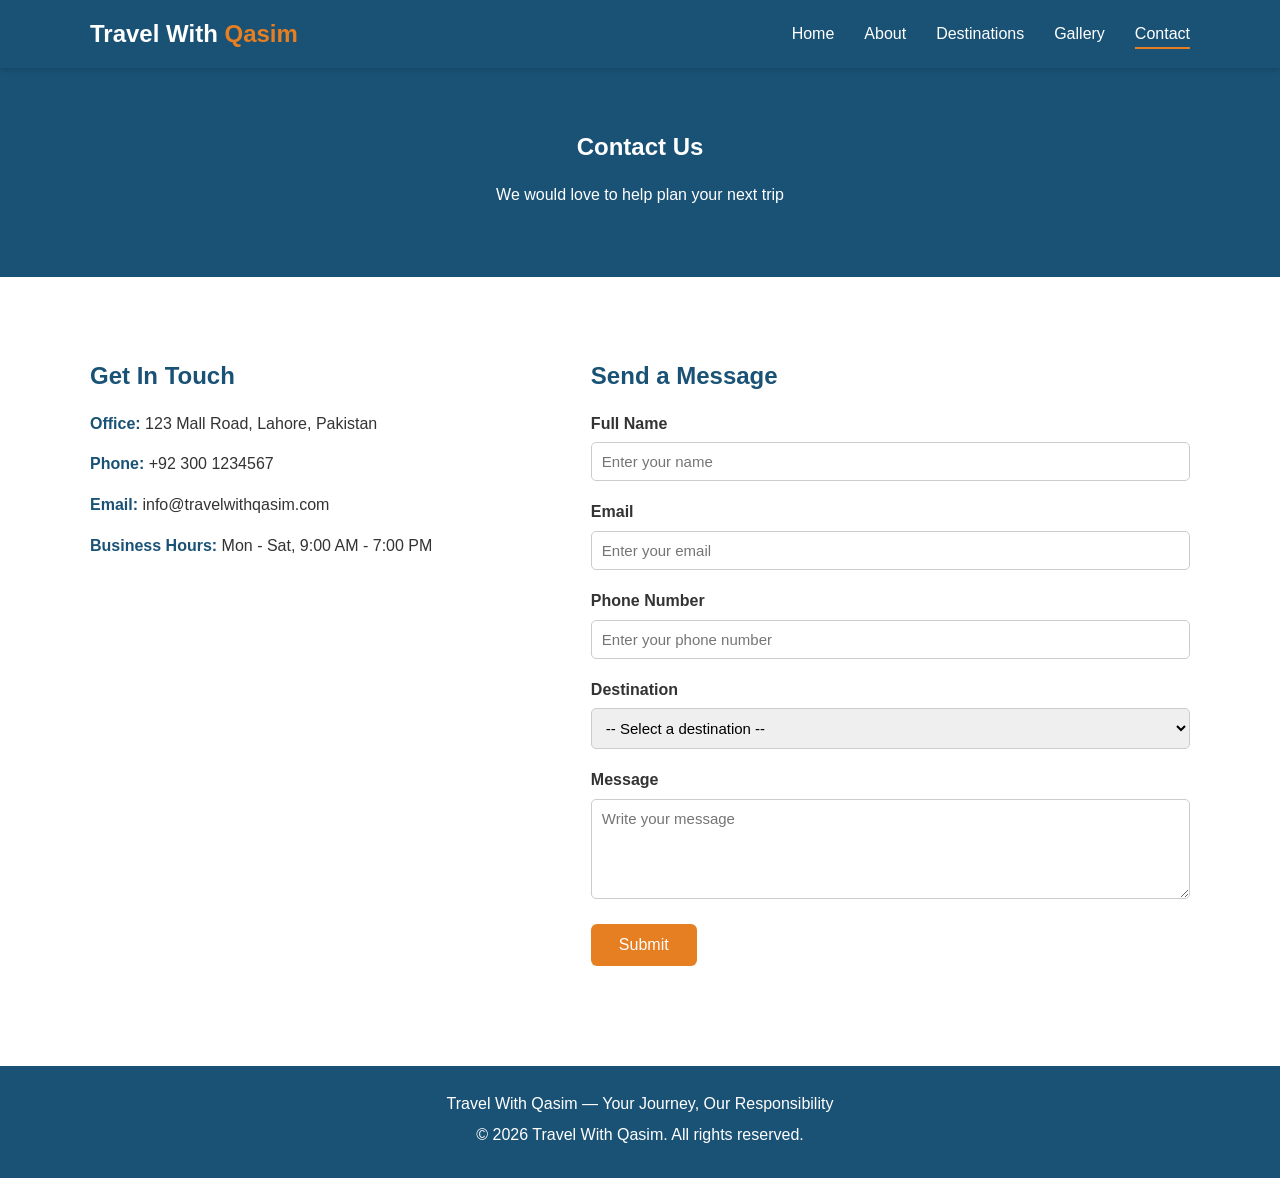
<file: contact.html>
<!DOCTYPE html>
<html lang="en">
<head>
  <meta charset="UTF-8" />
  <meta name="viewport" content="width=device-width, initial-scale=1.0" />
  <title>Contact Us - Travel With Qasim</title>
  <link rel="stylesheet" href="css/style.css" />
</head>
<body>

  
  <header class="navbar">
    <div class="nav-container">
      <div class="logo">Travel With<span> Qasim</span></div>

      <button class="hamburger" id="hamburgerBtn" aria-label="Open menu">
        <span></span>
        <span></span>
        <span></span>
      </button>

      <ul class="nav-links" id="navLinks">
        <li><a href="index.html">Home</a></li>
        <li><a href="about.html">About</a></li>
        <li><a href="destinations.html">Destinations</a></li>
        <li><a href="gallery.html">Gallery</a></li>
        <li><a href="contact.html" class="active">Contact</a></li>
      </ul>
    </div>
  </header>

  
  <section class="page-banner">
    <div class="container">
      <h1>Contact Us</h1>
      <p>We would love to help plan your next trip</p>
    </div>
  </section>

 
  <section>
    <div class="container">
      <div class="contact-wrapper">

        <!-- Contact Info -->
        <div class="contact-info">
          <h2>Get In Touch</h2>
          <p><strong>Office:</strong> 123 Mall Road, Lahore, Pakistan</p>
          <p><strong>Phone:</strong> +92 300 1234567</p>
          <p><strong>Email:</strong> info@travelwithqasim.com</p>
          <p><strong>Business Hours:</strong> Mon - Sat, 9:00 AM - 7:00 PM</p>
        </div>

        
        <form class="contact-form" id="contactForm" novalidate>
          <h2>Send a Message</h2>

          <div class="form-group">
            <label for="fullName">Full Name</label>
            <input type="text" id="fullName" name="fullName" placeholder="Enter your name" />
            <span class="error-text" id="nameError">Please enter your name.</span>
          </div>

          <div class="form-group">
            <label for="email">Email</label>
            <input type="text" id="email" name="email" placeholder="Enter your email" />
            <span class="error-text" id="emailError">Please enter a valid email address.</span>
          </div>

          <div class="form-group">
            <label for="phone">Phone Number</label>
            <input type="text" id="phone" name="phone" placeholder="Enter your phone number" />
            <span class="error-text" id="phoneError">Please enter your phone number.</span>
          </div>

          <div class="form-group">
            <label for="destination">Destination</label>
            <select id="destination" name="destination">
              <option value="">-- Select a destination --</option>
              <option value="hunza">Hunza</option>
              <option value="skardu">Skardu</option>
              <option value="naran">Naran</option>
              <option value="murree">Murree</option>
              <option value="dubai">Dubai</option>
              <option value="istanbul">Istanbul</option>
            </select>
            <span class="error-text" id="destinationError">Please select a destination.</span>
          </div>

          <div class="form-group">
            <label for="message">Message</label>
            <textarea id="message" name="message" placeholder="Write your message"></textarea>
            <span class="error-text" id="messageError">Please enter a message.</span>
          </div>

          <button type="submit" class="btn">Submit</button>

          <div class="form-message" id="formMessage"></div>
        </form>

      </div>
    </div>
  </section>

  
  <footer>
    <div class="container">
      <p>Travel With Qasim &mdash; Your Journey, Our Responsibility</p>
      <p>&copy; 2026 Travel With Qasim. All rights reserved.</p>
    </div>
  </footer>

  <script src="js/script.js"></script>
</body>
</html>
</file>
<file: css/style.css>
:root {
  --main-blue: #1a5276;
  --light-blue: #2e86ab;
  --white: #ffffff;
  --light-gray: #f4f6f7;
  --dark-gray: #333333;
  --orange: #e67e22;
}


* {
  margin: 0;
  padding: 0;
  box-sizing: border-box;
}

body {
  font-family: 'Segoe UI', Arial, sans-serif;
  color: var(--dark-gray);
  line-height: 1.6;
  background-color: var(--white);
}

a {
  text-decoration: none;
  color: inherit;
}

ul {
  list-style: none;
}

img {
  max-width: 100%;
  display: block;
}

.container {
  width: 90%;
  max-width: 1100px;
  margin: 0 auto;
}

section {
  padding: 60px 0;
}

h1, h2, h3 {
  color: var(--main-blue);
  margin-bottom: 15px;
}

p {
  margin-bottom: 10px;
}

/* ---- Buttons ---- */
.btn {
  display: inline-block;
  background-color: var(--orange);
  color: var(--white);
  padding: 12px 28px;
  border: none;
  border-radius: 6px;
  font-size: 16px;
  cursor: pointer;
  transition: background-color 0.3s ease;
}

.btn:hover {
  background-color: #cf711d;
}

/* ---- Navigation Bar ---- */
.navbar {
  background-color: var(--main-blue);
  position: sticky;
  top: 0;
  z-index: 100;
  box-shadow: 0 2px 6px rgba(0, 0, 0, 0.15);
}

.nav-container {
  width: 90%;
  max-width: 1100px;
  margin: 0 auto;
  display: flex;
  justify-content: space-between;
  align-items: center;
  padding: 15px 0;
}

.logo {
  color: var(--white);
  font-size: 24px;
  font-weight: bold;
}

.logo span {
  color: var(--orange);
}

.nav-links {
  display: flex;
  gap: 30px;
}

.nav-links a {
  color: var(--white);
  font-size: 16px;
  padding: 5px 0;
  border-bottom: 2px solid transparent;
  transition: border-color 0.3s ease;
}

.nav-links a:hover,
.nav-links a.active {
  border-bottom: 2px solid var(--orange);
}

/* Hamburger button (hidden on desktop) */
.hamburger {
  display: none;
  flex-direction: column;
  gap: 5px;
  background: none;
  border: none;
  cursor: pointer;
}

.hamburger span {
  width: 28px;
  height: 3px;
  background-color: var(--white);
  border-radius: 2px;
}

/* ---- Hero / Banner Section ---- */
.hero {
  position: relative;
  height: 70vh;
  min-height: 420px;
  display: flex;
  align-items: center;
  justify-content: center;
  text-align: center;
  color: var(--white);
}

.hero img {
  position: absolute;
  top: 0;
  left: 0;
  width: 100%;
  height: 100%;
  object-fit: cover;
  z-index: -2;
}

.hero::before {
  content: "";
  position: absolute;
  top: 0;
  left: 0;
  width: 100%;
  height: 100%;
  background-color: rgba(0, 0, 0, 0.45);
  z-index: -1;
}

.hero-content h1 {
  color: var(--white);
  font-size: 42px;
  margin-bottom: 20px;
}

.hero-content p {
  font-size: 18px;
  margin-bottom: 25px;
}

/* Smaller page banner for inner pages */
.page-banner {
  background-color: var(--main-blue);
  color: var(--white);
  text-align: center;
  padding: 60px 0;
}

.page-banner h1 {
  color: var(--white);
}

/* ---- Cards Grid (Destinations / Team) ---- */
.cards-grid {
  display: grid;
  grid-template-columns: repeat(3, 1fr);
  gap: 30px;
  margin-top: 30px;
}

.card {
  background-color: var(--white);
  border-radius: 8px;
  overflow: hidden;
  box-shadow: 0 3px 10px rgba(0, 0, 0, 0.1);
  transition: transform 0.3s ease;
}

.card:hover {
  transform: translateY(-6px);
}

.card img {
  width: 100%;
  height: 200px;
  object-fit: cover;
}

.card-content {
  padding: 20px;
}

.card-content h3 {
  margin-bottom: 8px;
}

.card-info {
  display: flex;
  justify-content: space-between;
  margin: 12px 0;
  font-weight: bold;
  color: var(--light-blue);
}

/* ---- Section Backgrounds ---- */
.section-gray {
  background-color: var(--light-gray);
}

.section-title {
  text-align: center;
  margin-bottom: 10px;
}

.section-subtitle {
  text-align: center;
  color: #666;
  margin-bottom: 20px;
}

/* ---- Why Choose Us ---- */
.features-grid {
  display: grid;
  grid-template-columns: repeat(3, 1fr);
  gap: 25px;
  margin-top: 30px;
}

.feature-box {
  background-color: var(--white);
  text-align: center;
  padding: 30px 20px;
  border-radius: 8px;
  box-shadow: 0 3px 10px rgba(0, 0, 0, 0.08);
}

.feature-box h3 {
  margin-bottom: 10px;
}

.feature-icon {
  font-size: 36px;
  margin-bottom: 15px;
}

/* ---- About Page ---- */
.about-block {
  margin-bottom: 30px;
}

.about-photo {
  border-radius: 8px;
  margin: 20px 0;
  max-height: 400px;
  width: 100%;
  object-fit: cover;
}

/* ---- Gallery ---- */
.gallery-grid {
  display: grid;
  grid-template-columns: repeat(4, 1fr);
  gap: 15px;
  margin-top: 30px;
}

.gallery-item img {
  width: 100%;
  height: 180px;
  object-fit: cover;
  border-radius: 6px;
  cursor: pointer;
  transition: opacity 0.3s ease;
}

.gallery-item img:hover {
  opacity: 0.8;
}

/* ---- Modal (shared for destination + gallery) ---- */
.modal-overlay {
  display: none;
  position: fixed;
  top: 0;
  left: 0;
  width: 100%;
  height: 100%;
  background-color: rgba(0, 0, 0, 0.7);
  z-index: 200;
  justify-content: center;
  align-items: center;
}

.modal-overlay.show {
  display: flex;
}

.modal-box {
  background-color: var(--white);
  border-radius: 8px;
  padding: 25px;
  width: 90%;
  max-width: 500px;
  position: relative;
}

.modal-close {
  position: absolute;
  top: 10px;
  right: 15px;
  font-size: 26px;
  cursor: pointer;
  color: var(--dark-gray);
  background: none;
  border: none;
}

.modal-box img {
  width: 100%;
  border-radius: 6px;
  margin-bottom: 15px;
}

.modal-details p {
  margin-bottom: 8px;
}

.modal-details span {
  font-weight: bold;
  color: var(--main-blue);
}

/* Gallery image modal is simpler - just image */
.image-modal-box {
  max-width: 700px;
  padding: 15px;
}

/* ---- Contact Page ---- */
.contact-wrapper {
  display: grid;
  grid-template-columns: 1fr 1.3fr;
  gap: 40px;
  margin-top: 20px;
}

.contact-info p {
  margin-bottom: 15px;
}

.contact-info strong {
  color: var(--main-blue);
}

.contact-form .form-group {
  margin-bottom: 18px;
}

.contact-form label {
  display: block;
  margin-bottom: 6px;
  font-weight: bold;
}

.contact-form input,
.contact-form select,
.contact-form textarea {
  width: 100%;
  padding: 10px;
  border: 1px solid #ccc;
  border-radius: 5px;
  font-size: 15px;
  font-family: inherit;
}

.contact-form textarea {
  resize: vertical;
  min-height: 100px;
}

.error-text {
  color: #c0392b;
  font-size: 13px;
  margin-top: 5px;
  display: none;
}

.error-text.show {
  display: block;
}

.form-message {
  margin-top: 15px;
  padding: 12px;
  border-radius: 5px;
  display: none;
}

.form-message.success {
  display: block;
  background-color: #d4efdf;
  color: #1e8449;
}

/* ---- Footer ---- */
footer {
  background-color: var(--main-blue);
  color: var(--white);
  text-align: center;
  padding: 25px 0;
  margin-top: 40px;
}

footer p {
  margin-bottom: 5px;
}

/* =========================================
   Responsive Design - Media Queries
   ========================================= */

@media (max-width: 900px) {
  .cards-grid,
  .features-grid {
    grid-template-columns: repeat(2, 1fr);
  }

  .gallery-grid {
    grid-template-columns: repeat(3, 1fr);
  }

  .contact-wrapper {
    grid-template-columns: 1fr;
  }
}

@media (max-width: 700px) {
  .hamburger {
    display: flex;
  }

  .nav-links {
    display: none;
    flex-direction: column;
    position: absolute;
    top: 100%;
    left: 0;
    width: 100%;
    background-color: var(--main-blue);
    padding: 15px 0;
    gap: 0;
  }

  .nav-links.show {
    display: flex;
  }

  .nav-links li {
    text-align: center;
    padding: 12px 0;
  }

  .nav-container {
    position: relative;
  }

  .cards-grid,
  .features-grid {
    grid-template-columns: 1fr;
  }

  .gallery-grid {
    grid-template-columns: repeat(2, 1fr);
  }

  .hero-content h1 {
    font-size: 28px;
  }
}

@media (max-width: 480px) {
  .gallery-grid {
    grid-template-columns: 1fr;
  }
}
</file>
